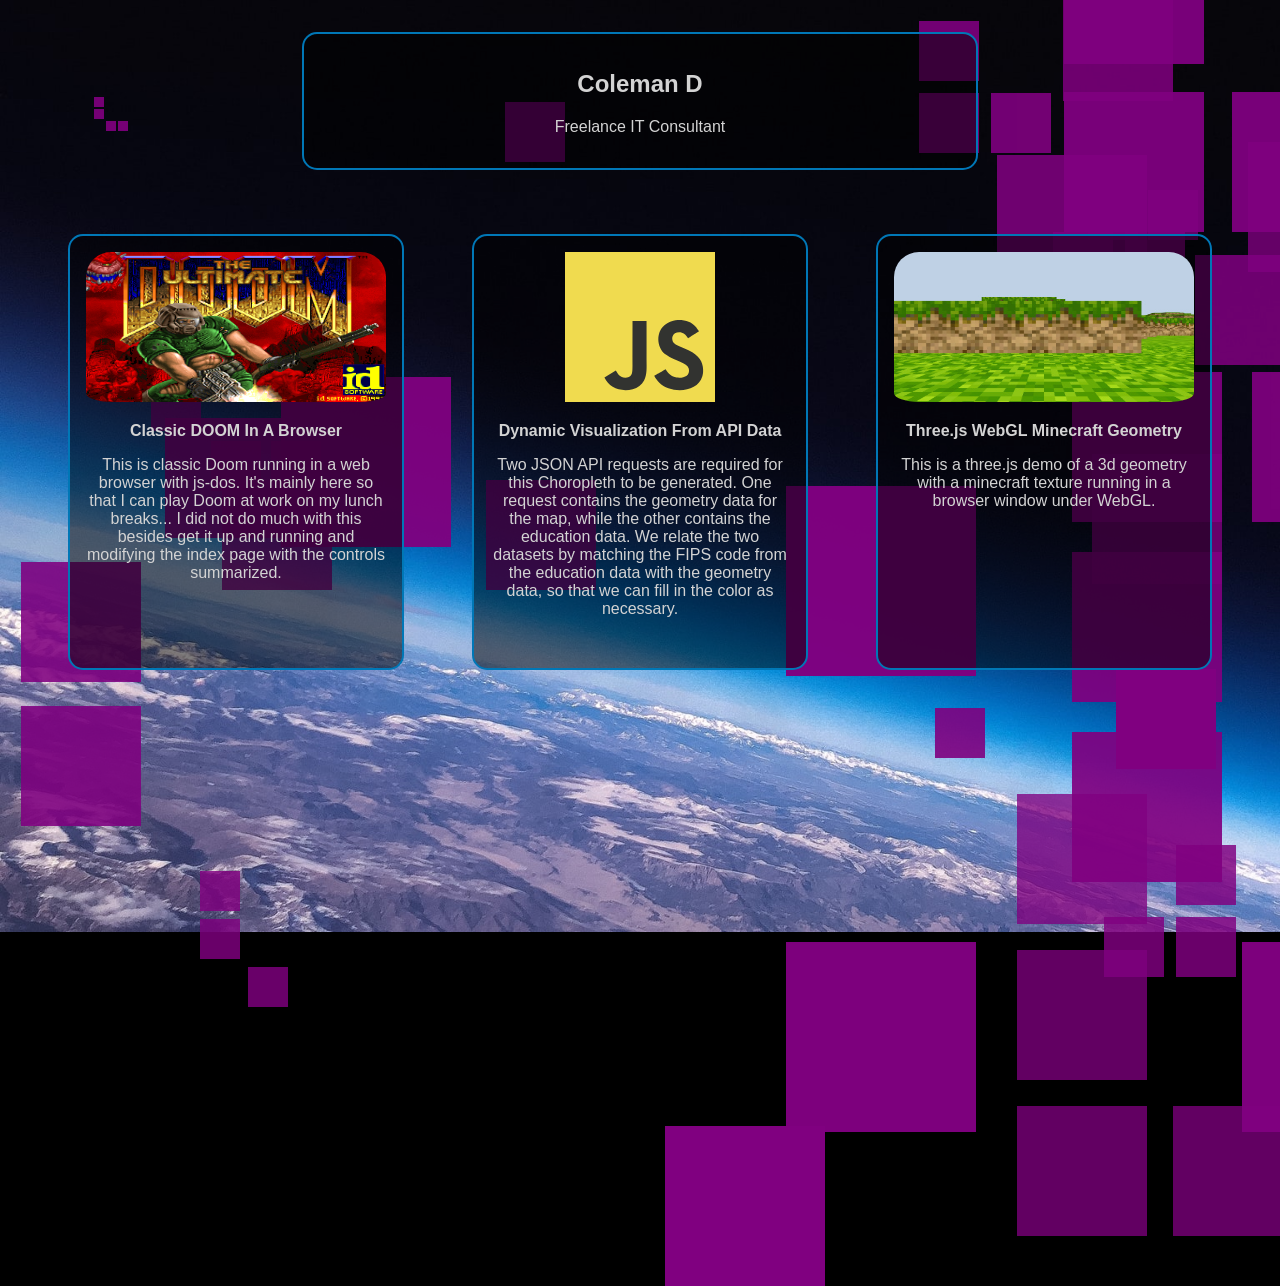
<file: index.html>
<!DOCTYPE html>

<html lang="en">
  <!--
Coleman D
-->

  <head>
    <meta charset="UTF-8" />
    <title>Design Portfolio</title>
    <meta name="viewport" content="width=device-width,initial-scale=1" />
    <link rel="stylesheet" href="newstyle.css" />
  </head>

  <body>
    <div id="page-container">
      <article>
        <h1>Coleman D</h1>
        <p>Freelance IT Consultant</p>
      </article>

      <script type="text/javascript" src="blocks.js"></script>

      <main>
        <!-- 
    <section>
      <a href="link.html">
        <img src="graphic/thumbnail.svg" class="site-thumbnails" alt="thumbnail image of blank">
        <h2>title</h2>
        <p>description</p>
      </a>
    </section>
    -->

        <section>
          <a href="doom_on_js-dos/">
            <img
              src="doom_on_js-dos/DOOM.png"
              class="site-thumbnails"
              alt="thumbnail image of doom"
            />
            <h2>Classic DOOM In A Browser</h2>
            <p>
              This is classic Doom running in a web browser with js-dos. It's
              mainly here so that I can play Doom at work on my lunch breaks...
              I did not do much with this besides get it up and running and
              modifying the index page with the controls summarized.
            </p>
          </a>
        </section>

        <section>
          <a href="https://codepen.io/colemand/pen/yyBeoOp">
            <img
              src="graphic/logo-javascript.svg"
              class="site-thumbnails"
              alt="thumbnail image of javascript logo"
            />
            <h2>Dynamic Visualization From API Data</h2>
            <p>
              Two JSON API requests are required for this Choropleth to be
              generated. One request contains the geometry data for the map,
              while the other contains the education data. We relate the two
              datasets by matching the FIPS code from the education data with
              the geometry data, so that we can fill in the color as necessary.
            </p>
          </a>
        </section>

        <section>
          <a href="threejs/minecraft-demo/index.html">
            <img
              src="graphic/webgl_geometry_minecraft.jpg"
              class="site-thumbnails"
              alt="thumbnail image of the three js logo"
            />
            <h2>Three.js WebGL Minecraft Geometry</h2>
            <p>
              This is a three.js demo of a 3d geometry with a minecraft texture
              running in a browser window under WebGL.
            </p>
          </a>
        </section>
      </main>
    </div>
  </body>
</html>
</file>
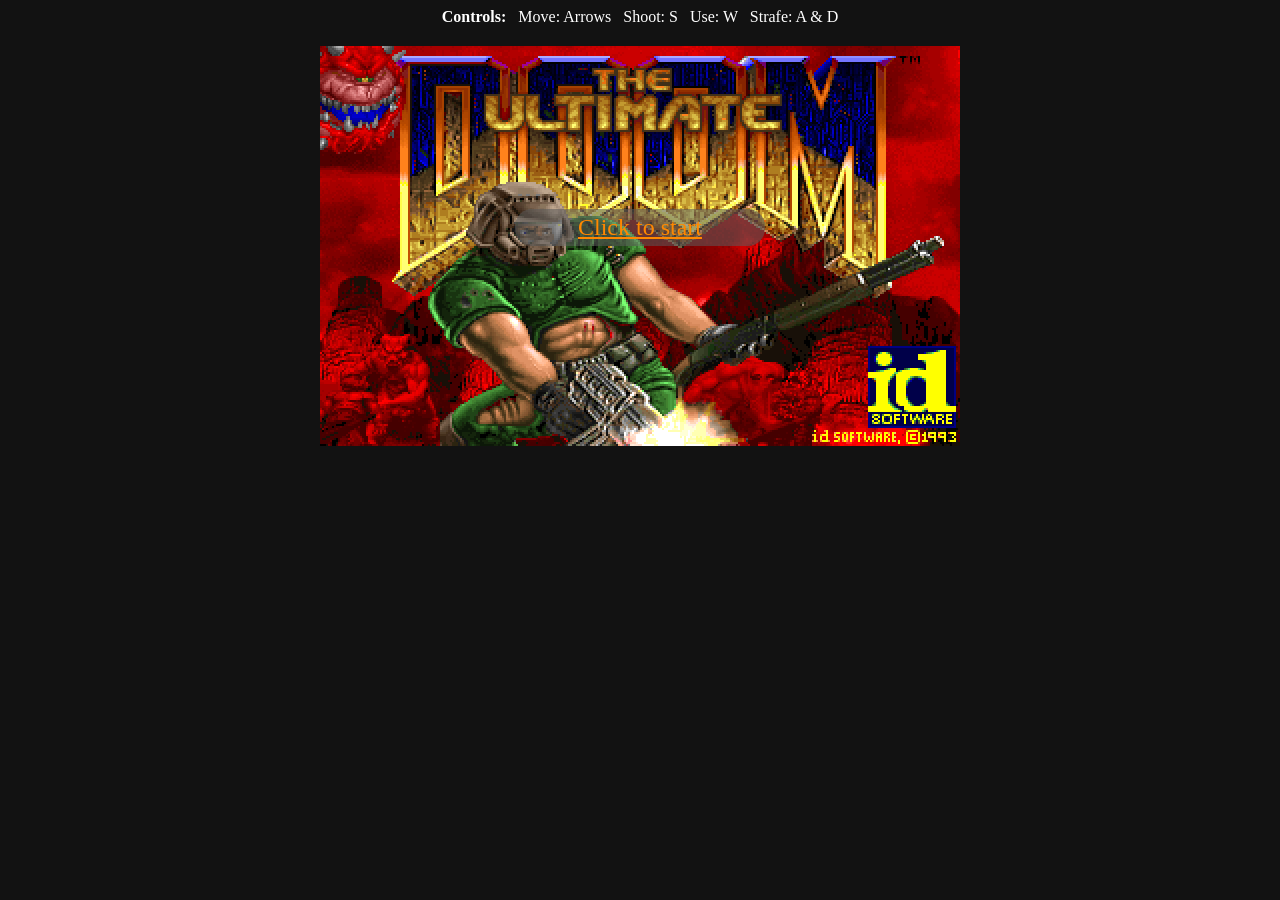
<file: doom_on_js-dos/index.html>
<!DOCTYPE html>
<html lang="en-us">

  <head>
  <meta name="google-site-verification" content="dRFt1DjMaz4QI-gPjzUmoztVbRdcXL8jltdpfQp6Klo" />
  <meta http-equiv="X-UA-Compatible" content="IE=edge">
  <meta http-equiv="content-type" content="text/html; charset=utf-8">
  <meta name="viewport" content="width=device-width, initial-scale=1.0, maximum-scale=1">
  <meta name="description" content="Play DOOM via JS-DOS.">
  <meta name="keywords" content="DOOM,pc,game,javscript">
  <title>Play DOOM via JS-DOS</title>
  <meta property="og:title" content='DOOM &middot; js-dos' />
  <meta property="og:description" content="Play in the DOOM in browser." />
  <meta property="og:type" content="game" />
  <meta property="og:url" content="/doom_on_js-dos/" />
  <meta property="og:image" content="/doom_on_js-dos/DOOM.png" />

  <!-- CSS -->
  <link rel="stylesheet" href="app.css">
  <link rel="stylesheet" href="https://cdnjs.cloudflare.com/ajax/libs/font-awesome/6.5.1/css/all.min.css">
  <link rel="stylesheet" href="https://fonts.googleapis.com/css?family=PT+Sans:400,400italic,700|Abril+Fatface">

  <!-- FAVICON -->
  <link rel="apple-touch-icon" sizes="180x180" href="apple-touch-icon.png">
  <link rel="icon" type="image/png" sizes="32x32" href="favicon-32x32.png">
  <link rel="icon" type="image/png" href="favicon-32x32.png">
  <link rel="icon" type="image/png" sizes="16x16" href="favicon-16x16.png">
  <link rel="manifest" href="site.webmanifest">
    
  <script type="text/javascript" src="/doom_on_js-dos/js-dos-api.js"></script>


  <body style="background-color:#121212; color: white">
   
<style>
    #DOOM > .dosbox-container { width: 640px; height: 400px; }
    #DOOM > .dosbox-container > .dosbox-overlay { background: url("/doom_on_js-dos/DOOM.png"); }
    #DOOM > .dosbox-container > .dosbox-overlay > .dosbox-start {
        border-radius: 17px 17px 17px 17px;
        -moz-border-radius: 17px 17px 17px 17px;
        -webkit-border-radius: 17px 17px 17px 17px;
        border: 0px solid #000000;
        background-color: rgba(90, 90, 90, 0.57);
        padding: 5px;
        text-align: center;
        vertical-align: middle;
        width: 10em;
        margin: 0 auto;
    }
    a:link {color:white}
</style>
<center>
<!--
<h1>Play DOOM via JS-DOS</h1>
<footer>©TheDoggyBrad Software Lab. All Rights Reserved.</footer>
<h3><a href="https://github.com/thedoggybrad/doom_on_js-dos/blob/main/MANUAL.MD">User Manual</a></h3>
-->
<header>
        <b>Controls:</b> &nbsp; Move: Arrows &nbsp; Shoot: S &nbsp; Use: W &nbsp; Strafe: A & D
</header>

<div style="margin-top:20px;" id="DOOM" class="dosbox-default"></div>

<script type="text/javascript">
  var dosbox_DOOM = new Dosbox({
    id: "DOOM",
    onload: function (dosbox) {
      dosbox_DOOM.run("/doom_on_js-dos/DOOM-@evilution.zip", "./DOOM/DOOM.EXE");
    },
    onrun: function (dosbox, app) {
      console.log("App '" + app + "' is runned");
    }
  });
</script>
    </center>
  </body>
</html>
</file>
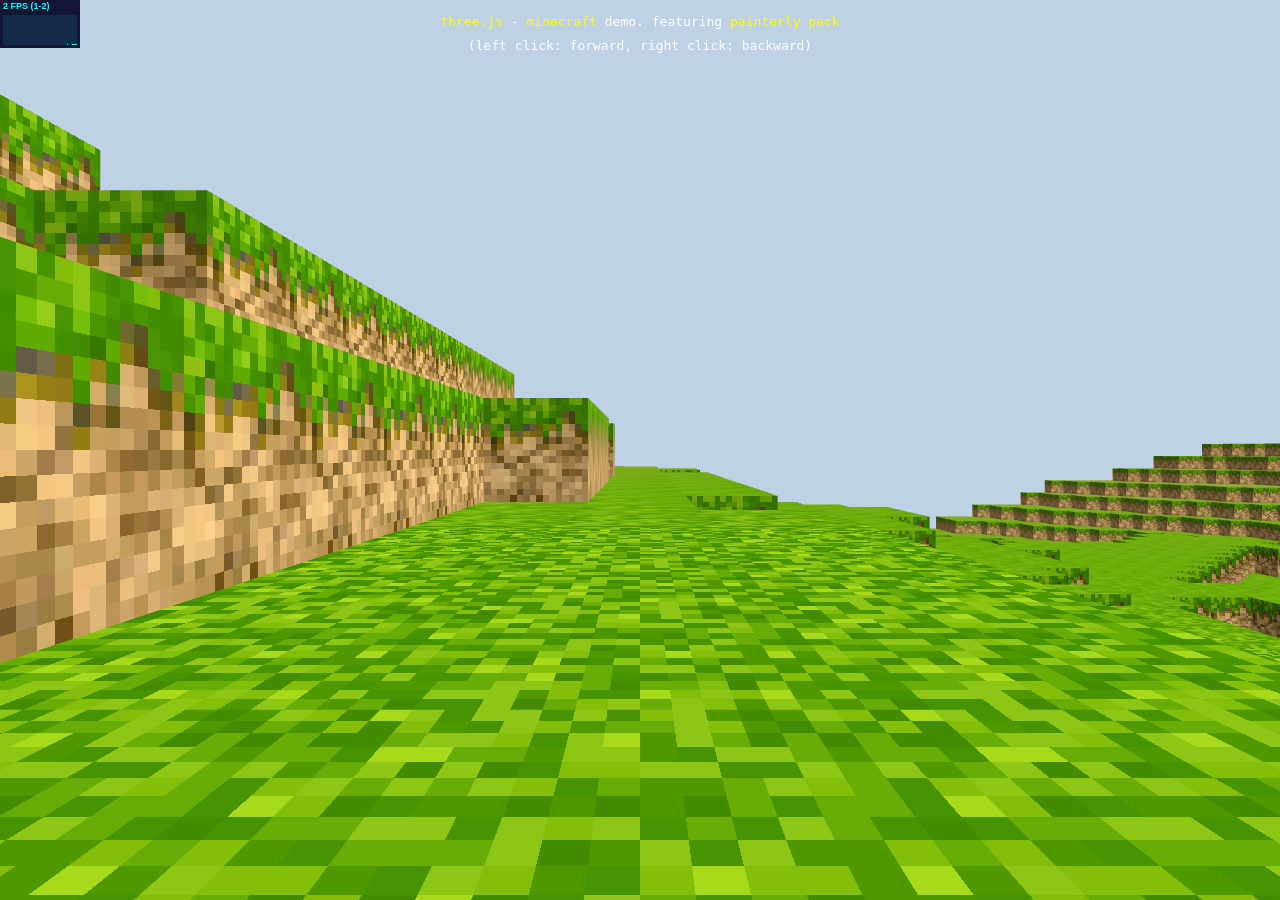
<file: threejs/minecraft-demo/index.html>
<!DOCTYPE html>
<html lang="en">
	<!--
		Based on the three.js example:
		https://github.com/mrdoob/three.js/blob/master/examples/webgl_geometry_minecraft.html
	-->
	<head>
		<title>three.js webgl - geometry - minecraft</title>
		<meta charset="utf-8">
		<meta name="viewport" content="width=device-width, user-scalable=no, minimum-scale=1.0, maximum-scale=1.0">
		<style>
			body {
				background-color: #bfd1e5;
				color: #61443e;
			}
			a {
				color: #a06851;
			}
		</style>
		<script type="importmap">
			{
				"imports": {
					"three": "../build/three.module.js",
					"three/addons/": "./jsm/"
				}
			}
		</script>
		<script type="module" crossorigin src="assets/index-YUPPlmXK.js"></script>
		<link rel="stylesheet" crossorigin href="assets/index-6zkk2Jvj.css">
	</head>
	<body>

		<div id="container"></div>
		<div id="info"><a href="https://threejs.org" target="_blank" rel="noopener">three.js</a> - <a href="http://www.minecraft.net/" target="_blank" rel="noopener">minecraft</a> demo. featuring <a href="http://painterlypack.net/" target="_blank" rel="noopener">painterly pack</a><br />(left click: forward, right click: backward)</div>




	</body>
</html>
</file>
<file: newstyle.css>
html,
body {
  color: lightgrey;
  font-family: sans-serif;
  margin: 0;
  padding: 0;
  min-height: 100vh;
  background-color: black;
  background-image: url("graphic/earth.jpg");
  background-repeat: no-repeat;
  background-size: cover;
}

header {
  background-color: #0077b6;
  color: #a5d8ff;
  width: 100%;
}

footer {
  background-color: #0077b6;
  color: #a5d8ff;
  width: 100%;
  position: absolute;
  left: 0;
  bottom: 0;
  height: 4rem;
}

main {
  display: flex;
  flex-wrap: wrap;
  justify-content: space-evenly;
  padding-bottom: 4rem;
}

article {
  text-align: center;
  padding: 1em;
  border: 2px solid #0077b6;
  border-radius: 15px;
  max-width: 50%;
  margin: 0 auto;
  margin-top: 2em;
  margin-bottom: 4em;
  background-color: rgba(0, 0, 0, 0.5);
}

section {
  text-align: center;
  flex-basis: 300px;
  height: 400px;
  padding: 1em;
  border: 2px solid #0077b6;
  border-radius: 15px;
  margin-bottom: 1em;
  background-color: rgba(0, 0, 0, 0.5);
  transition: 0.5s ease;
}

.site-thumbnails {
  max-width: 100%;
  height: 150px;
  width: 100%;
  padding-bottom: 1em;
  border-radius: 25px;
}

.site-thumbnails-skinny {
  max-width: 150px;
  height: 150px;
  width: 100%;
  padding-bottom: 1em;
  border-radius: 25px;
}

ul {
  display: flex;
  flex-wrap: wrap;
  list-style-type: none;
  margin: 0;
  padding: 0;
  overflow: hidden;
}

footer ul {
  justify-content: center;
}

li {
  padding: 20px;
  justify-content: space-evenly;
}

li a {
  color: white;
  text-align: center;
  text-decoration: none;
  padding: 15px;
}

ul li a:hover {
  background-color: #a5d8ff;
  border-radius: 15px;
}

h2 {
  font-weight: bold;
  font-size: inherit;
  margin: 0;
}

section a {
  text-decoration: none;
  color: inherit;
}

#page-container {
  position: relative;
  min-height: 100vh;
  z-index: 1;
}

section:hover {
  -webkit-box-shadow: 0px 0px 125px 0px rgba(165, 216, 255, 1);
  -moz-box-shadow: 0px 0px 125px 0px rgba(165, 216, 255, 1);
  box-shadow: 0px 0px 125px 0px rgba(165, 216, 255, 1);
  transition: 0.5s ease;
}

.grid-container {
  width: 20px;
  height: 20px;
  display: grid;
  grid-template-columns: auto auto auto;
  z-index: -1;
}

.grid-container > div {
  background-color: purple;
  padding: 5px;
  margin: 1px;
}
</file>
<file: doom_on_js-dos/app.css>
.gray {
  color: #AAA;
}

.post-share {
  float: right;
}

.dosbox-default > .dosbox-container { width: 640px; height: 400px; }

#digger > .dosbox-container > .dosbox-overlay { background: url(../../cdn/digger.png); }
#xonix > .dosbox-container > .dosbox-overlay { background: url(../../cdn/xonix.png); }
#dave > .dosbox-container > .dosbox-overlay { background: url(../../cdn/dave.png); }
#alley_cat > .dosbox-container > .dosbox-overlay { background: url(../../cdn/alley_cat.png); }

.icon-resize-full,
.icon-resize-full:hover,
.icon-resize-full:visited {
  color: black;
  text-decoration: none !important;
}

.icon-resize-full:hover {
  color: #268bd2;
}

/* FONTELLO */

@font-face {
  font-family: 'icons';
  src: url('font/icons.eot?13187811');
  src: url('font/icons.eot?13187811#iefix') format('embedded-opentype'),
       url('font/icons.woff?13187811') format('woff'),
       url('font/icons.ttf?13187811') format('truetype'),
       url('font/icons.svg?13187811#icons') format('svg');
  font-weight: normal;
  font-style: normal;
}
/* Chrome hack: SVG is rendered more smooth in Windozze. 100% magic, uncomment if you need it. */
/* Note, that will break hinting! In other OS-es font will be not as sharp as it could be */
/*
@media screen and (-webkit-min-device-pixel-ratio:0) {
  @font-face {
    font-family: 'icons';
    src: url('../font/icons.svg?13187811#icons') format('svg');
  }
}
*/
 
 [class^="icon-"]:before, [class*=" icon-"]:before {
  font-family: "icons";
  font-style: normal;
  font-weight: normal;
  speak: none;
 
  display: inline-block;
  text-decoration: inherit;
  width: 1em;
  margin-right: .2em;
  text-align: center;
  /* opacity: .8; */
 
  /* For safety - reset parent styles, that can break glyph codes*/
  font-variant: normal;
  text-transform: none;
 
  /* fix buttons height, for twitter bootstrap */
  line-height: 1em;
 
  /* Animation center compensation - margins should be symmetric */
  /* remove if not needed */
  margin-left: .2em;
 
  /* you can be more comfortable with increased icons size */
  /* font-size: 120%; */
 
  /* Font smoothing. That was taken from TWBS */
  -webkit-font-smoothing: antialiased;
  -moz-osx-font-smoothing: grayscale;
 
  /* Uncomment for 3D effect */
  /* text-shadow: 1px 1px 1px rgba(127, 127, 127, 0.3); */
}
 
.icon-resize-full:before { content: '\e800'; } /* '' */

.upload-form {
  display: none;
  border: 1px solid gray;
  margin: 0.5em;
  padding: 0.5em;
}

.upload-form label {
  display: inline-block;
  width: 50%;
}
</file>
<file: threejs/minecraft-demo/assets/index-6zkk2Jvj.css>
body{margin:0;background-color:#000;color:#fff;font-family:Monospace;font-size:13px;line-height:24px;overscroll-behavior:none}a{color:#ff0;text-decoration:none}a:hover{text-decoration:underline}button{cursor:pointer;text-transform:uppercase}#info{position:absolute;top:0;width:100%;padding:10px;box-sizing:border-box;text-align:center;-moz-user-select:none;-webkit-user-select:none;-ms-user-select:none;user-select:none;pointer-events:none;z-index:1}a,button,input,select{pointer-events:auto}.lil-gui{z-index:2!important}@media all and (max-width: 640px){.lil-gui.root{right:auto;top:auto;max-height:50%;max-width:80%;bottom:0;left:0}}#overlay{position:absolute;font-size:16px;z-index:2;top:0;left:0;width:100%;height:100%;display:flex;align-items:center;justify-content:center;flex-direction:column;background:#000000b3}#overlay button{background:transparent;border:0;border:1px solid rgb(255,255,255);border-radius:4px;color:#fff;padding:12px 18px;text-transform:uppercase;cursor:pointer}#notSupported{width:50%;margin:20px auto auto;background-color:red;padding:10px}
</file>
